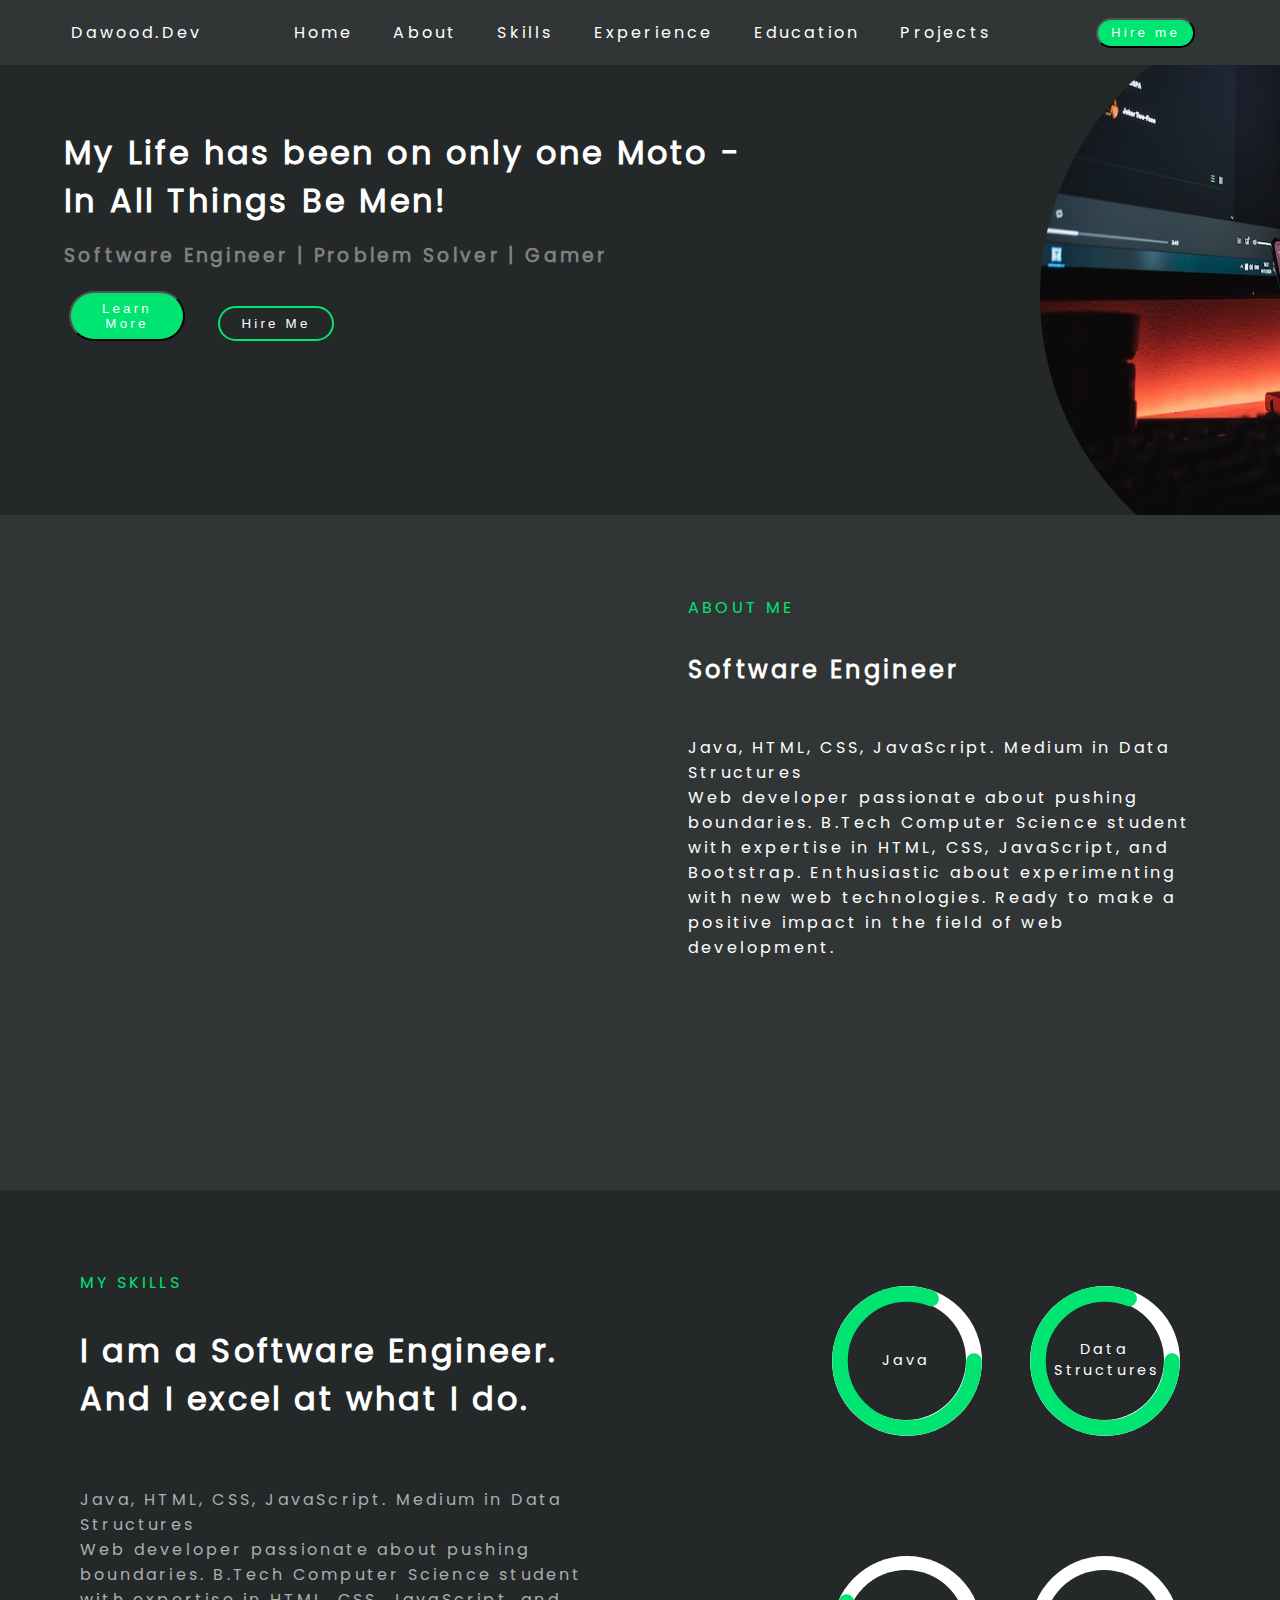
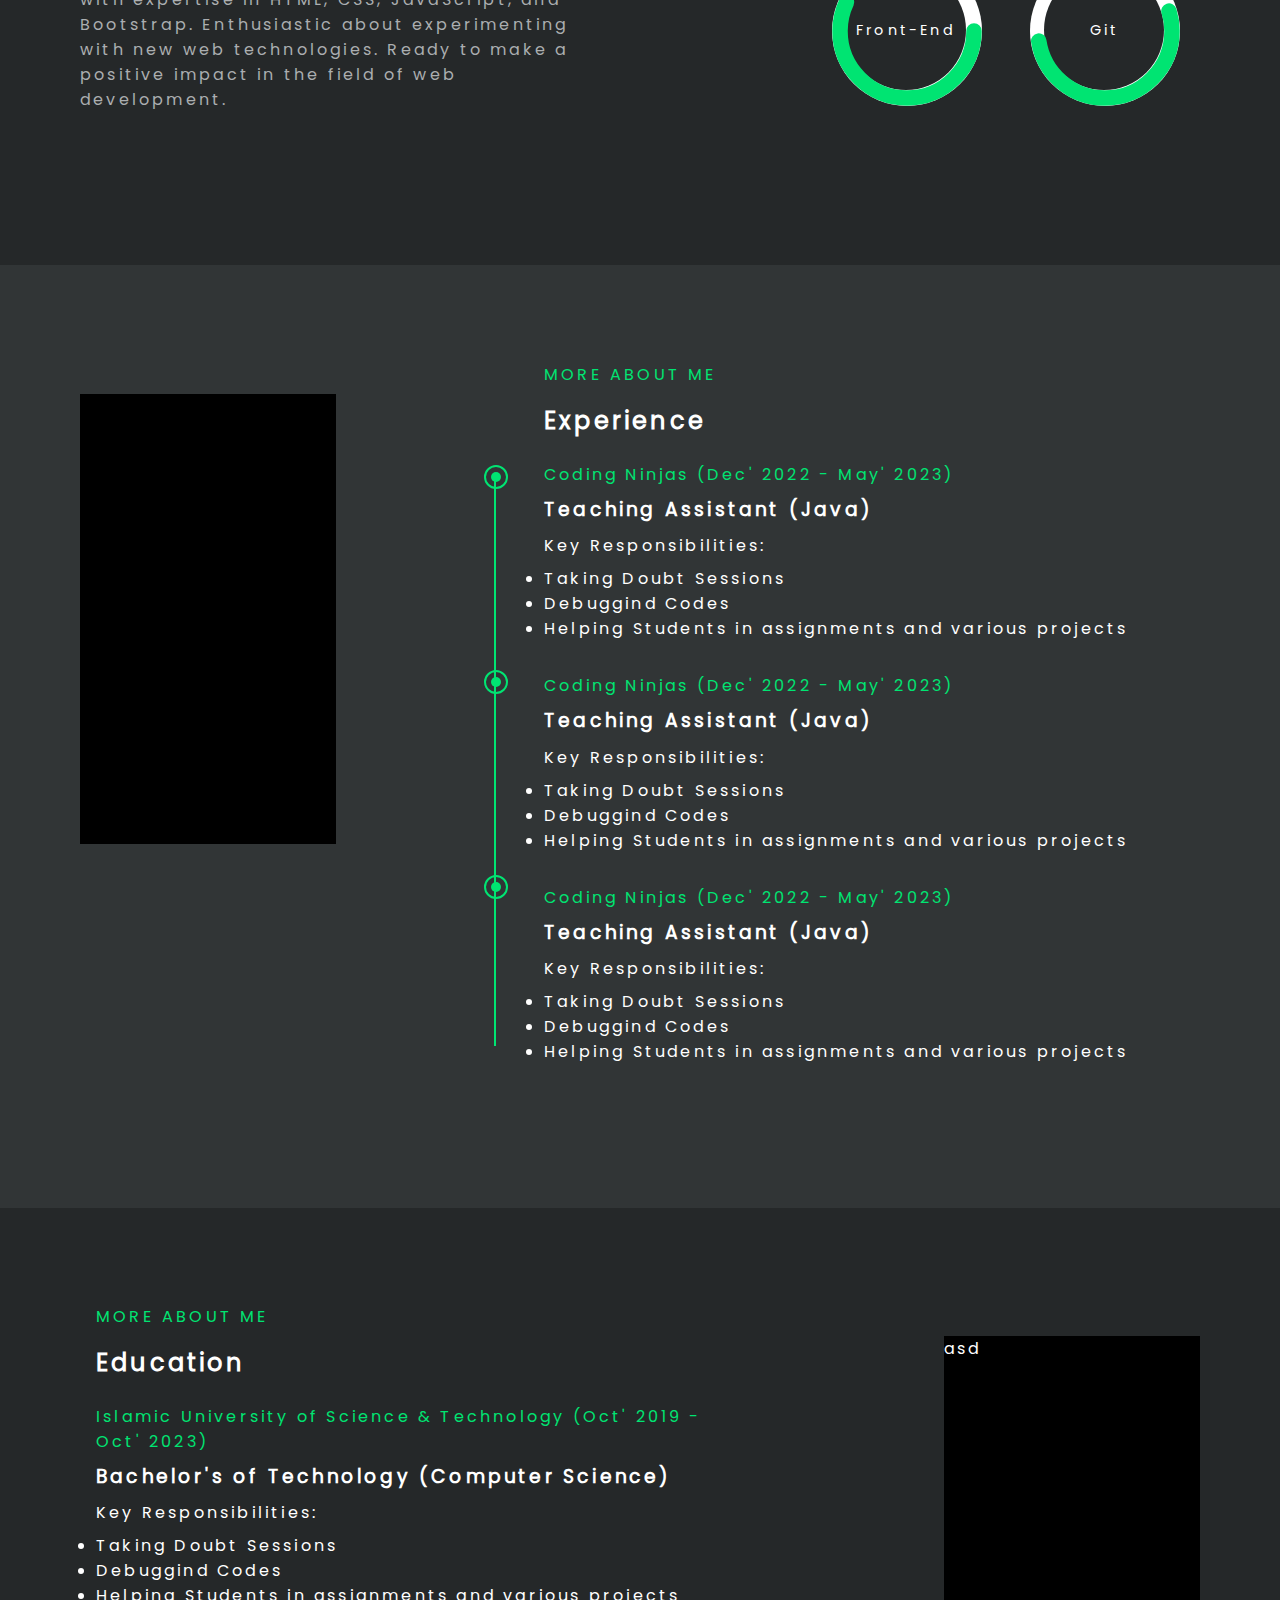
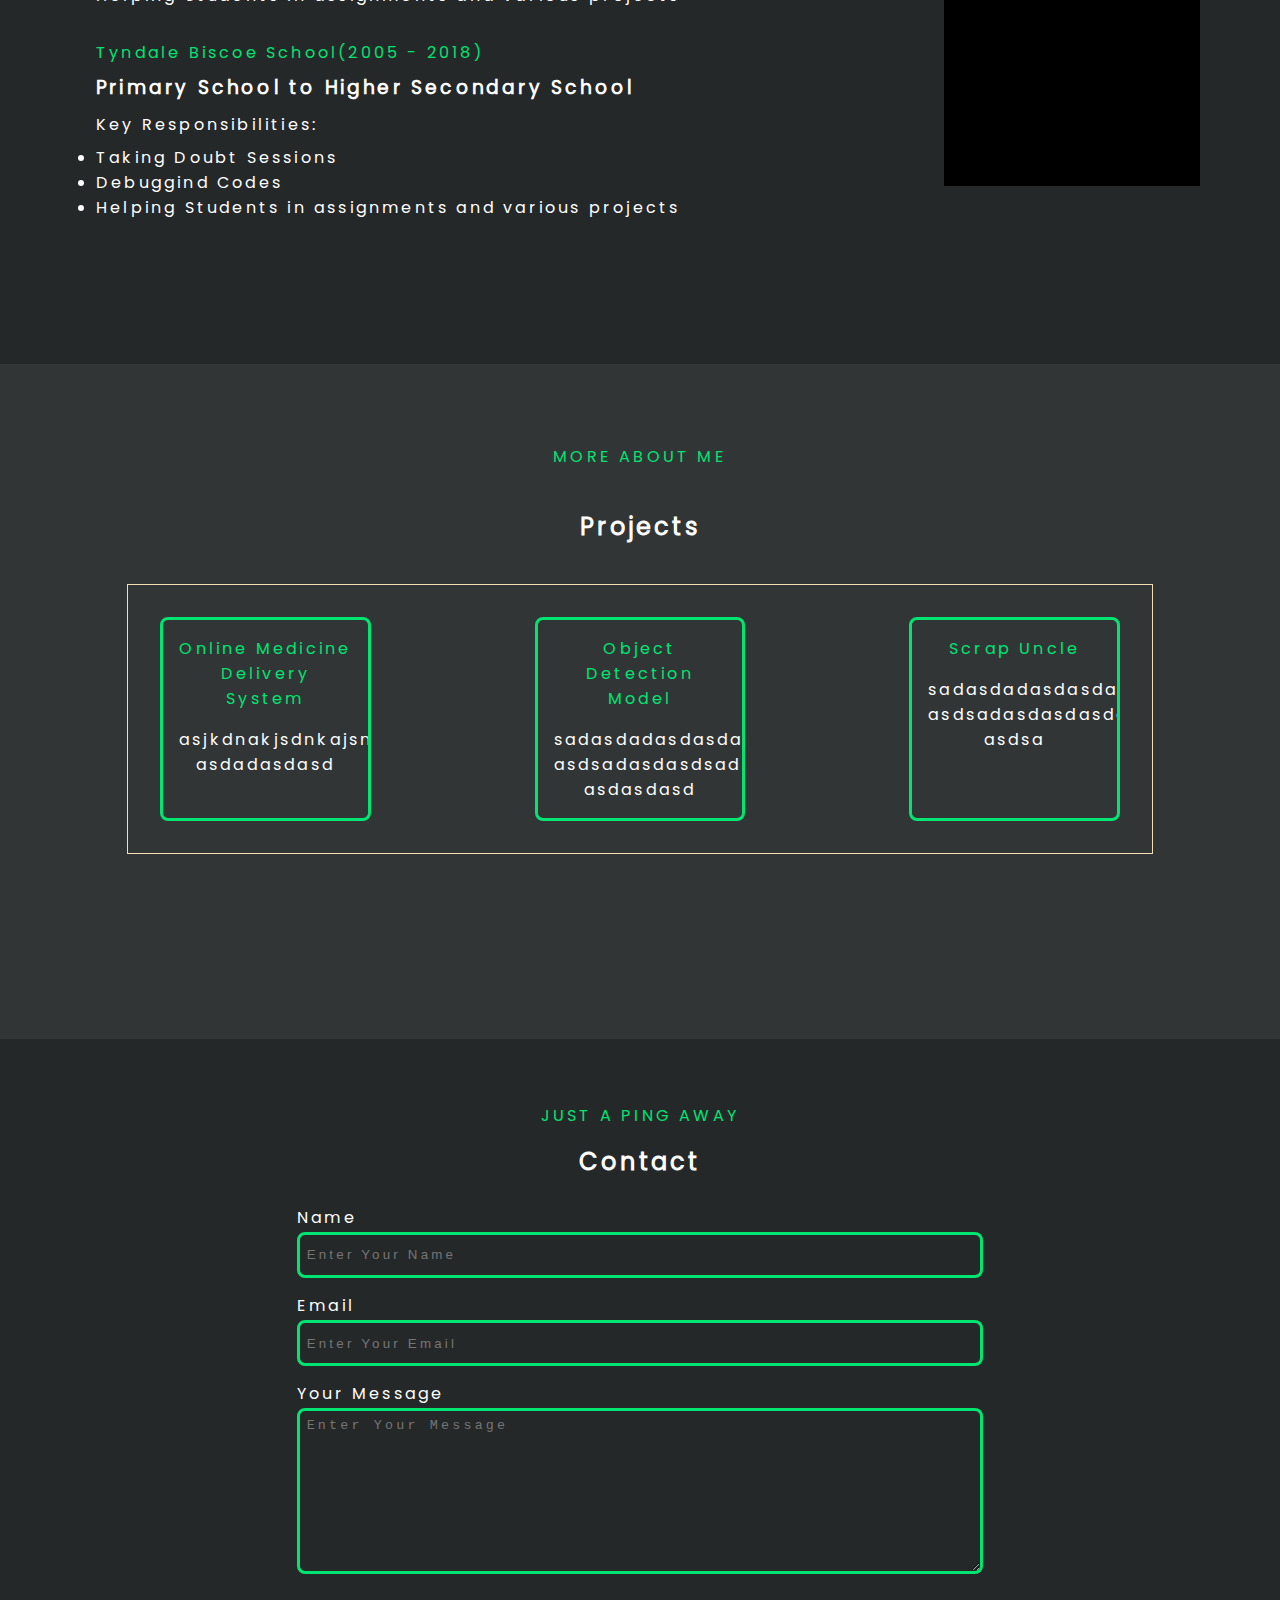
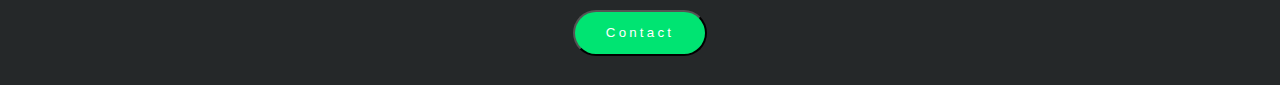
<file: newIndex.html>
<!DOCTYPE html>
<html>
    <head>
        <title>Resume | Dawood Trumboo</title>
        <link rel="stylesheet" type="text/css" href=".//newStyle.css">
    </head>
    <body>
        <header id="body-head">
            <div class="nav-bar">
                <span class="logo">Dawood.Dev</span>
                <!-------------NAV BAR-------------->
                <ul class="hor-list">
                    <li><a>Home</a> </li>
                    <li><a>About</a></li>
                    <li><a>Skills</a> </li>
                    <li><a>Experience</a> </li>
                    <li><a>Education</a></li>
                    <li><a>Projects</a></li>
                </ul>

                <button id="hire">Hire me</button>
            </div>
            <div id="header-img">
                <div class="header-lContainer">
                <h1>My Life has been on only one Moto -</br>
                    In All Things Be Men!</h1>
                <h3>Software Engineer | Problem Solver | Gamer</h3>
                <button>Learn More</button>
                <button class="hireme">Hire Me</button>
                 </div> 
                 <img id="headerimg"src="resources/Pc.jfif">
                </div>  

        </header>
        <section id="About-me">
            <div class="aboutProfile" >
               
            </div>

            <div class="profile-des">
            <h4 >ABOUT ME</h4>
            <h2>Software Engineer</h2>
            <span>Java, HTML, CSS, JavaScript. Medium in Data Structures</br>
                Web developer passionate about pushing boundaries. B.Tech Computer 
                Science student with expertise in HTML, CSS, JavaScript, and Bootstrap.
                 Enthusiastic about experimenting with new web technologies. Ready to make 
                 a positive impact in the field of web development. </span>
                </div>
        </section>
        
        <section id="Skills">
            <div class="profile" >
                <div class="inner1 inner">
                    
                    <div class="outerCircle">
                        <div class="innerCircle">
                            <div class="innerT">Java</div>
                        </div>
                    </div>
                    <svg height="150" width="150">
                        <circle r="67" cx="75" cy="75" stroke-linecap="round"/>
                    
                    </svg>
                    
                </div>
                <div class="inner2 inner">
                    
                    <div class="outerCircle">
                        <div class="innerCircle">
                            <div class="innerT">Data Structures</div>
                        </div>
                    </div>
                    <svg height="150" width="150">
                        <circle r="67" cx="75" cy="75" stroke-linecap="round"/>
                    
                    </svg>
                    
                </div>
                <div class="inner3 inner">
                    
                    <div class="outerCircle">
                        <div class="innerCircle">
                            <div class="innerT">Front-End</div>
                        </div>
                    </div>
                    <svg height="150" width="150">
                        <circle r="67" cx="75" cy="75" stroke-linecap="round"/>
                    
                    </svg>
                    
                </div>
                <div class="inner4 inner">
                    
                    <div class="outerCircle">
                        <div class="innerCircle">
                            <div class="innerT">Git</div>
                        </div>
                    </div>
                    <svg height="150" width="150">
                        <circle r="67" cx="75" cy="75" stroke-linecap="round"/>
                    
                    </svg>
                    
                </div>

                
               
                
            </div>

            <div class="profile-des">
            <h4  >MY SKILLS</h4>
            <h1>I am a Software Engineer.</br> And I excel at what I do.</h1>
            <span class="text-sec">Java, HTML, CSS, JavaScript. Medium in Data Structures</br>
                Web developer passionate about pushing boundaries. B.Tech Computer 
                Science student with expertise in HTML, CSS, JavaScript, and Bootstrap.
                 Enthusiastic about experimenting with new web technologies. Ready to make 
                 a positive impact in the field of web development. </span>
                </div>
        </section>
        <section id="Experience">
           
            <!-- <div class="exp-conatainer"> -->
                <div class="lExpContainer">
                    <div class="line">
                        <div class="dot1">
                            <div class="innerdot"></div>
                        </div>
                        <div class="dot2">
                            <div class="innerdot"></div>
                        </div>
                        <div class="dot3">
                            <div class="innerdot"></div>
                        </div>

                    </div>
                    <h4>MORE ABOUT ME</h4>
                    <h2>Experience</h2>
                    <div class="inside-container">
                        <div class="inner-cont">
                            <h4>Coding Ninjas (Dec' 2022 - May' 2023)</h4>
                            <h3>Teaching Assistant (Java)</h3>
                            <p>Key Responsibilities:</br>
                                <ul>
                                    <li>Taking Doubt Sessions</li>
                                    <li>Debuggind Codes</li>
                                    <li>Helping Students in assignments and various projects</li>
                                </ul>
                            </p>
                        </div>
                        <div class="inner-cont">
                            <h4>Coding Ninjas (Dec' 2022 - May' 2023)</h4>
                            <h3>Teaching Assistant (Java)</h3>
                            <p>Key Responsibilities:</br>
                                <ul>
                                    <li>Taking Doubt Sessions</li>
                                    <li>Debuggind Codes</li>
                                    <li>Helping Students in assignments and various projects</li>
                                </ul>
                            </p>
                        </div>
                        <div class="inner-cont">
                            <h4>Coding Ninjas (Dec' 2022 - May' 2023)</h4>
                            <h3>Teaching Assistant (Java)</h3>
                            <p>Key Responsibilities:</br>
                                <ul>
                                    <li>Taking Doubt Sessions</li>
                                    <li>Debuggind Codes</li>
                                    <li>Helping Students in assignments and various projects</li>
                                </ul>
                            </p>
                        </div>
                    </div>

                    </div>
                </div>
                <div class="rExpContainer" >
                  
                </div>
            <!-- </div> -->
        </section>
        <section id="Education">
             <!-- <div class="exp-conatainer"> -->
                <div class="lExpContainer">
                    <h4>MORE ABOUT ME</h4>
                    <h2>Education</h2>
                    <div class="inside-container">
                        <div class="inner-cont">
                            <h4>Islamic University of Science & Technology (Oct' 2019 - Oct' 2023)</h4>
                            <h3>Bachelor's of Technology (Computer Science)</h3>
                            <p>Key Responsibilities:</br>
                                <ul>
                                    <li>Taking Doubt Sessions</li>
                                    <li>Debuggind Codes</li>
                                    <li>Helping Students in assignments and various projects</li>
                                </ul>
                            </p>
                        </div>
                        <div class="inner-cont">
                            <h4>Tyndale Biscoe School(2005 - 2018)</h4>
                            <h3>Primary School to Higher Secondary School</h3>
                            <p>Key Responsibilities:</br>
                                <ul>
                                    <li>Taking Doubt Sessions</li>
                                    <li>Debuggind Codes</li>
                                    <li>Helping Students in assignments and various projects</li>
                                </ul>
                            </p>
                        </div>
            
                    </div>

                    </div>
                </div>
                <div class="rExpContainer" >
                asd
                </div>
            <!-- </div> -->
        </section>
        <section id="Projects">
            <h4>MORE ABOUT ME</h4>
            <h2>Projects</h2>
            <div class="outer-grid">
                <div class="inner-grid text-align">
                    <h4>Online Medicine Delivery System</h4>
                    <p>asjkdnakjsdnkajsndjkasndkjasndkj
                        asdadasdasd
                    </p>
                </div>
                <div class="inner-grid text-align">
                    <h4>Object Detection Model</h4>
                    <p>sadasdadasdasdaasdasdsadadasd
                        asdsadasdasdsadasdasdasd
                        asdasdasd
                    </p>
                </div>
                <div class="inner-grid text-align">
                    <h4>Scrap Uncle</h4>
                    <p>sadasdadasdasdaasdasdsadadasdasdsad
                        asdsadasdasdasdasdasdasdasdasdad
                        asdsa
                    </p>
                </div>
            </div>
        </section>
        <section id="Contact">
            <h4>JUST A PING AWAY</h4>
            <h2>Contact</h2>
            <div class="form">
                <form>
                    <table>
                        <tr>
                            <td>Name</td>
                        </tr>
                        <tr>
                            <td><input type="text"
                                 placeholder="Enter Your Name" ></td>
                        </tr>
                        <tr>
                            <td>Email</td>
                        </tr>
                        <tr>
                            <td><input type="email"
                                 placeholder="Enter Your Email"></td>
                        </tr>
                        <tr>
                            <td>Your Message</td>
                        </tr>
                        <tr>
                            <td><textarea type="text" placeholder="Enter Your Message"></textarea></td>
                        </tr>
                    </table>
                    
                </form>
                <button type="button">Contact</button>
            </div>

        </section>
        
        
    </body>
</html>
</file>
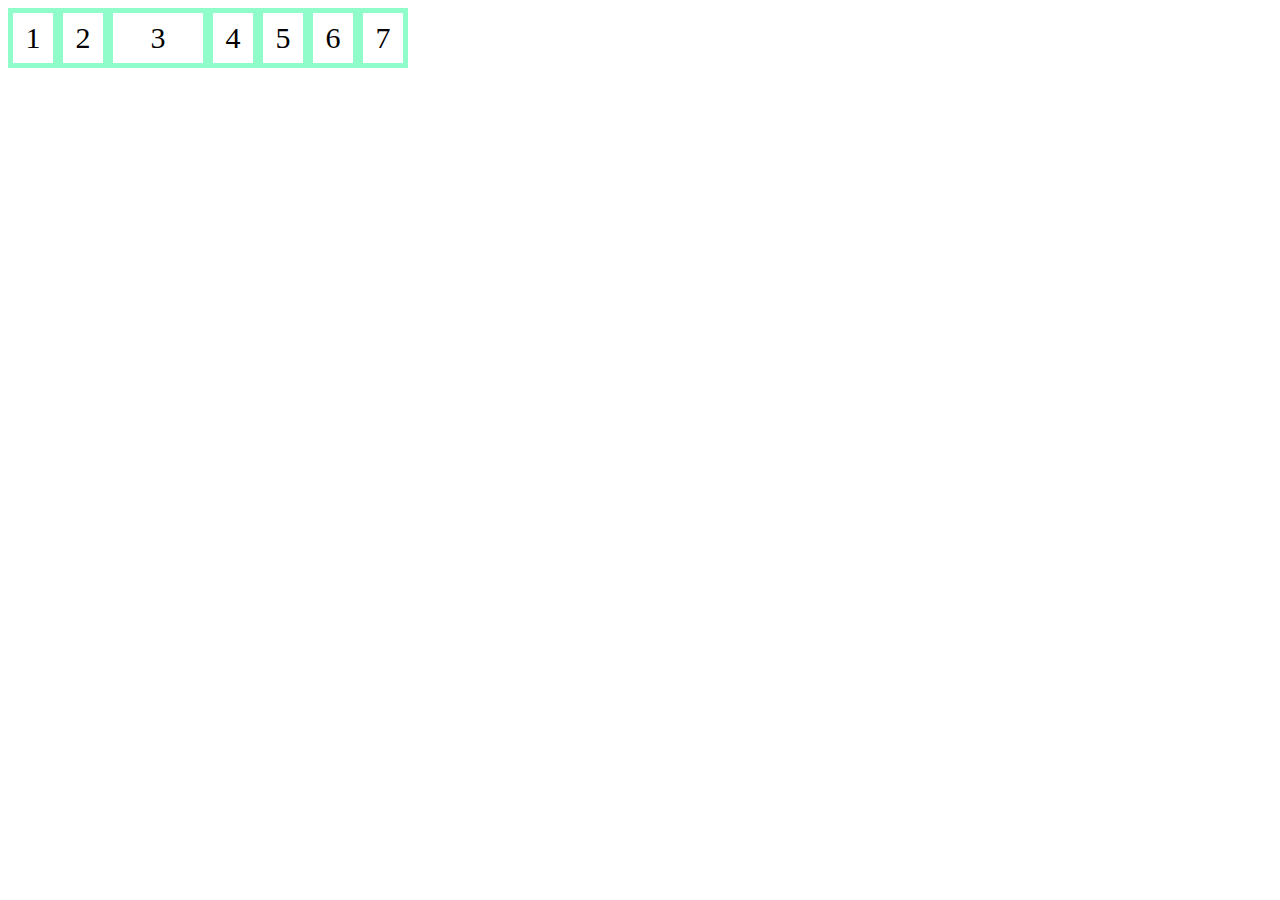
<file: Demo/demo.html>
<!DOCTYPE html>
<html>
<head>
    <style>
        .flex-container {
            display: flex;
            flex-wrap: nowrap;
            background-color: #8ffcc9;
            width: 400px;
        }
        .flex-container>div {
            background-color: white;
            width: 40px;
            margin: 5px;
            text-align: center;
            line-height: 50px;
            font-size: 30px;
        }
    </style>
</head>
<body>
    <div class="flex-container">
        <div>1</div>
        <div>2</div>
        <div style="flex-grow: 3">3</div>
        <div>4</div>
        <div>5</div>
        <div style="flex-shrink: 2">6</div>  
        <div>7</div>  
    </div>
</body>
</html>
</file>
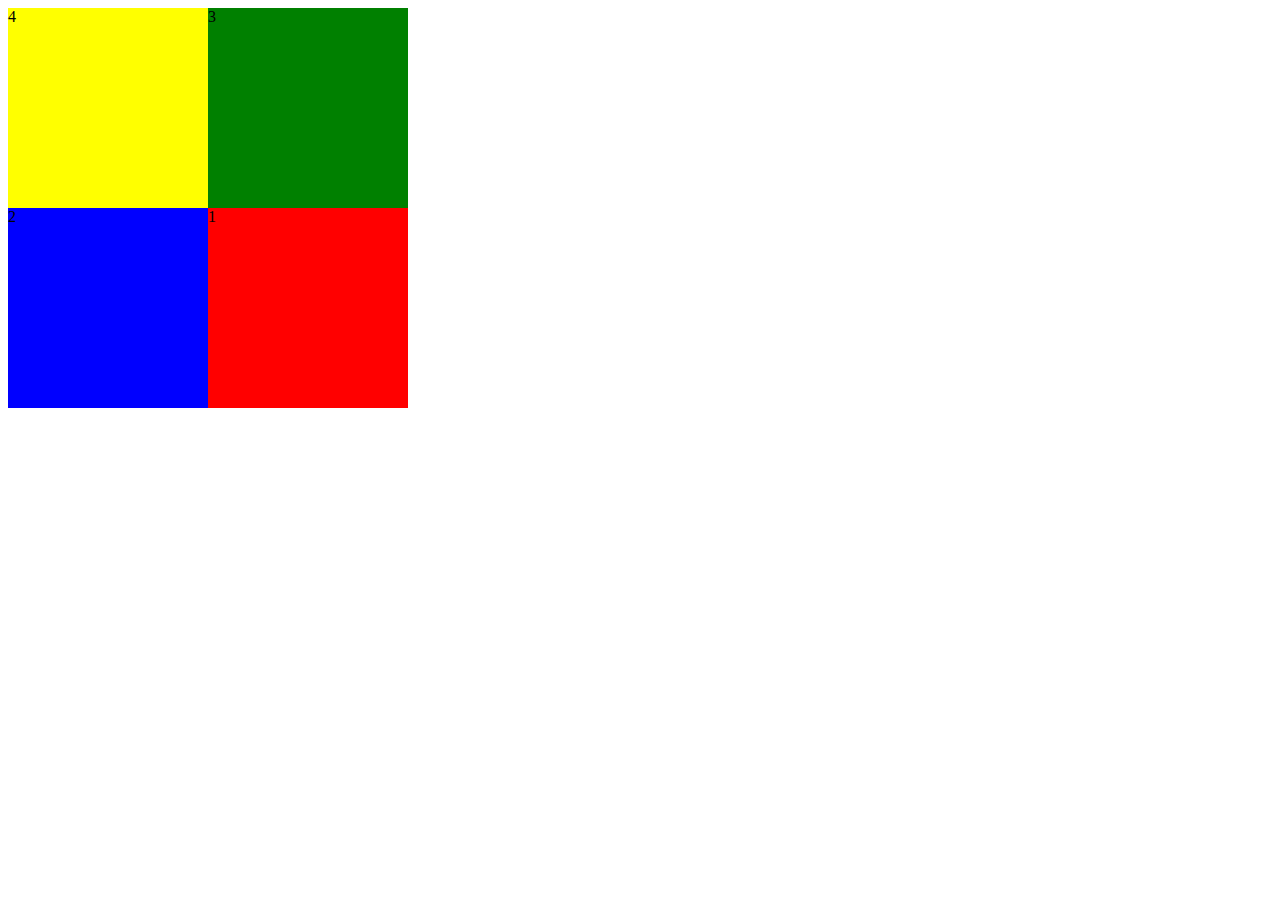
<file: Demo/flex.html>
<!DOCTYPE html>
<html>
    <head>
        <link rel="stylesheet" type="text/css" href="./flex.css">
    </head>
    <body>
        <div id="container">
            <div id="box1">1</div>
            <div id="box2">2</div>
            <div id="box3">3</div>
            <div id="box4">4</div>
        </div>
    </body>
</html>
</file>
<file: newStyle.css>
/*---
Colors:
Primary Background :#313536
Secondary Background :#252829
Text Secondary: ABAEB0
Buttons: 00E472 


----*/
@font-face {
    font-family: 'Poppins';
    src:url(resources/font/Poppins-Regular.ttf) format('truetype');
    /* Repeat the src property for each font file you have (e.g., different weights/styles) */
    font-weight: normal;
    font-style: normal;
  }
  .text-sec{
    color:#ABAEB0 ;
  }
  

*{
    margin: 0px; 
    padding: 0;
    color: white; 
    letter-spacing: .2rem; 
 
}
h4{
    font-weight: 100 ;
    color: #00E472;
}
.text-align{
    
    text-align: center;    
}
body{
    margin:0px;
    /* overflow: hidden; */
    font-family: 'POPPINS',san-serif;
    overflow-x: hidden;
}
button{
    background-color: #00E472;
    border-radius: 5em; 

    margin:1em; 
    width: 15%;
}


.nav-bar{
    position: relative;
    z-index: 2;
    display: flex;
    align-items: center;
    justify-content: space-evenly;
    margin:0;
    background-color: #313536;
}

.hor-list{
    margin:0;
    display: flex;
    justify-content: center;
    list-style: none;
    
}
.hor-list li{
    margin:20px;
    /* text-decoration: none; */
}
.hor-list a{
    color: white;
    
}

.hor-list a:hover{
    border-bottom: solid;
    /* border-bottom-left-radius: 5%; */
    padding-bottom:1px;
    color: #00E472;
    /* text-decoration: underline; */

}

.logo{
    display: flex;
    align-items: center;
    justify-content: center;
}
#hire{
    padding: 0em 1em;
    /* margin: 0px; */
    height: 30px;
    width: auto;
}
#header-img{
    display: flex;
    
    margin: 0px;
    background-color: #252829;
    height:50vh;
    width: auto;
    object-fit: cover;
}
#header-image{
    /* background-image: url(resources/76070-typography-internet-simple_background-technology.jpg); */
    object-fit:scale-down;
    /* flex-shrink: 1; */
}
#headerimg{
    overflow: auto;
    max-width: 100%;
    z-index: 1;
    position:absolute;
    left:65em;
    top:0px;
    height: 37em;
    width:37em;
    border-radius: 50%;
   
}
.header-lContainer{
    /* padding: 3rem; */
    justify-content: start;
    width: 60%;
    height: auto;
    /* border: 1px solid white; */
    margin: 3.5em;
    
}
.header-lContainer>*{
    padding: .5rem;
}

.header-lContainer h3{
    color:#808080;
}
.hireme{
    /* columns: black; */
    background-color:transparent;
    border: 2px solid #00E472;
}
section{
    background-color: #313536;
    height:75vh;
}
section:nth-child(2n+1){
    background-color: #252829;
}

#About-me{
    position: relative;
    z-index: 2;
    display: flex;
    justify-content: space-between;

}
.profile{
    margin: 5em;
    /* background-color: black; */
    height: 80%;
    width: 30%;
}
.profile-des{
    width: 40%;
    margin: 5em;
    display: flex;
    flex-direction: column;
    justify-content: start;

}
.profile-des>*{
    padding-bottom: 2em;
}
#Skills{
    display: flex;
    flex-direction: row-reverse;
    justify-content: space-between;
    /* flex-direction: row-reverse; */
}
.circle{
    margin:1em;
    background-color:transparent;
    height: 120px;
    width: 120px;
    border-radius: 50%;
    border:12px solid #00E472;
    display: flex;
    justify-content: center;
    align-items: center;

}
.aboutProfile{
    display:flex;
    align-items: center;
    margin-left: 5em;
    margin-top: 3em;
    width: 20%;
    height: 80%;
    /* border:1px solid white; */
    /* position: relative; */
    overflow: hidden;
}
.aboutProfile img{
    margin-top: 4em;
    width: 140%;
    height: 140%;
    /* object-fit:contain; */
    /* border: 1px solid white; */
}
.profile{
    display:flex;
    /* position: relative; */
    /* border: 1px solid white; */
    
    flex-wrap: wrap;
    justify-content: space-between ;
}

.profile>*{
    margin:1em;
}
.innerT{
    width:100px;
    text-align: center;
    font-size: 90%;
}
.inner{
    position: relative;
    height: 40%;
    width: 40%;
    display: flex;
    justify-content: center;
    align-items:center;
}
/* .inner1{
    position: relative;
    height: 40%;
    width: 40%;
    display: flex;
    justify-content: center;
    align-items:center;
    /* border: 1px solid white; */
/* } */
.inner svg{
    position: absolute;
    left: 0;
    top: 0;
    /* border: 1px solid white; */
}


circle{
    fill: none;
    stroke:#00E472;
    stroke-width: 15.5px;
}
.inner1 circle{
    stroke-dasharray: 340px;
}
.inner2 circle{
    stroke-dasharray:340px;
}
.inner3 circle{
    stroke-dasharray: 240px;
}
.inner4 circle{
    stroke-dasharray: 200px;
}
.outerCircle{
    position: absolute;
    left: 0;
    top: 0;
    background-color: white;
    height: 150px;
    width: 150px;
    border-radius: 50%;
    padding: 14px;
    box-sizing: border-box;
}
.innerCircle{
    display: flex;
    justify-content: center;
    align-items: center;
    background-color:#252829;
    height:120px;
    width: 120px;
    border-radius: 50%;
}
#Experience{
    padding-top: 1px;
    display: flex;
    flex-direction: row-reverse;
    justify-content: space-between;
    height: auto;
    /* max-height: 80vh;/ */
}
 .line{
    position: absolute;
    top: 7em;
    left: -50px;
    height:76%;
    border:.5px solid #00E472
 } 
 .dot1{
    display: flex;
    justify-content: center;
    align-items: center;
    position: absolute;
    left: -11.5px;
    top: -10px;
    height: 20px;
    width: 20px;
    border: 2px solid #00E472;
    /* background-color: #00E472; */
    border-radius: 50%;
 }
 .dot2{
    display: flex;
    justify-content: center;
    align-items: center;
    position: absolute;
    left: -11.5px;
    top: 195px;
    height: 20px;
    width: 20px;
    border: 2px solid #00E472;
    /* background-color: #00E472; */
    border-radius: 50%;
 }
 .dot3{
    display: flex;
    justify-content: center;
    align-items: center;
    position: absolute;
    left: -11.5px;
    top: 400px;
    height: 20px;
    width: 20px;
    border: 2px solid #00E472;
    /* background-color: #00E472; */
    border-radius: 50%;
 }
 .innerdot{
    position: absolute;
    width:50%;
    height: 50%;
    border-radius: 50%;
    background-color: #00E472;
 }
.lExpContainer{
    display: flex;
    flex-direction: column;
    width:50%;
    /* border:2px solid white; */
    margin:6em;
    position: relative;
}  
.rExpContainer{
    margin: 8em 5em;
   
    background-color: black;
    width: 20%;
    max-height: 450px;
}

.lExpContainer>*{
    margin-bottom: 1em;
}
.inner-cont{
    margin-bottom: 2em;
}

.inner-cont>*{
    margin-bottom: .5em;
}

#Education{
    display:flex;
    justify-content: space-between;
    /* flex-direction: row-reverse; */
    height: auto;
}
#Projects{
    display: flex;
    flex-direction: column;
    align-items: center;
    /* justify-content: center; */
}
#Projects>*{
    margin:1em;
}
#Projects>h4{
    margin-top: 5em;;
}
.outer-grid{
    width: 80%;
    display: flex;
    flex-wrap: wrap;
    /* align-items: center; */
    justify-content: space-between;
    margin: 5em;
    border: 1px solid wheat;
    
}
.inner-grid{
    width: 20%;
    height: auto;
    margin:2em;
    border:3px solid #00E472 ;
    border-radius: .5em; 
    overflow: auto;
}
.inner-grid>*{
    margin:1rem;
}
#Contact{
    display: flex;
    flex-direction: column;
    /* justify-content: center; */
    align-items: center;
    height: auto;

}
#Contact>*{
    margin-bottom: 1em;;
}
#Contact h4{
    margin-top: 4em;
    
}
.form{
    color: #313536;
    display: flex;
    flex-direction: column;
    align-items: center ;
    justify-content: center;    
    /* border:1px solid white;   */
    width:70%;
}
.form input,textarea{
    background-color: transparent;
    margin-bottom: 1em;
    padding: .5em;
    height: 2em;
    width:50em;
    border: 3px solid #00E472;
    border-radius: .6em;
}
.form button{
    padding: 1em;
}
.form textarea{
    height: 11em;
}
table>*{
    margin-bottom: 5em;
}
</file>
<file: Demo/flex.css>
#container{
    height: 400px;
    width: 400px;
    display:flex;
    flex-direction:row-reverse;
    flex-wrap: wrap-reverse;
    
}

#container div{
    height:200px;
    width:200px;
}
#box1{
    background-color: red;

}

#box2{
    background-color: blue;

}

#box3{
    background-color: green;
}

#box4{
    background-color: yellow;
}
</file>
